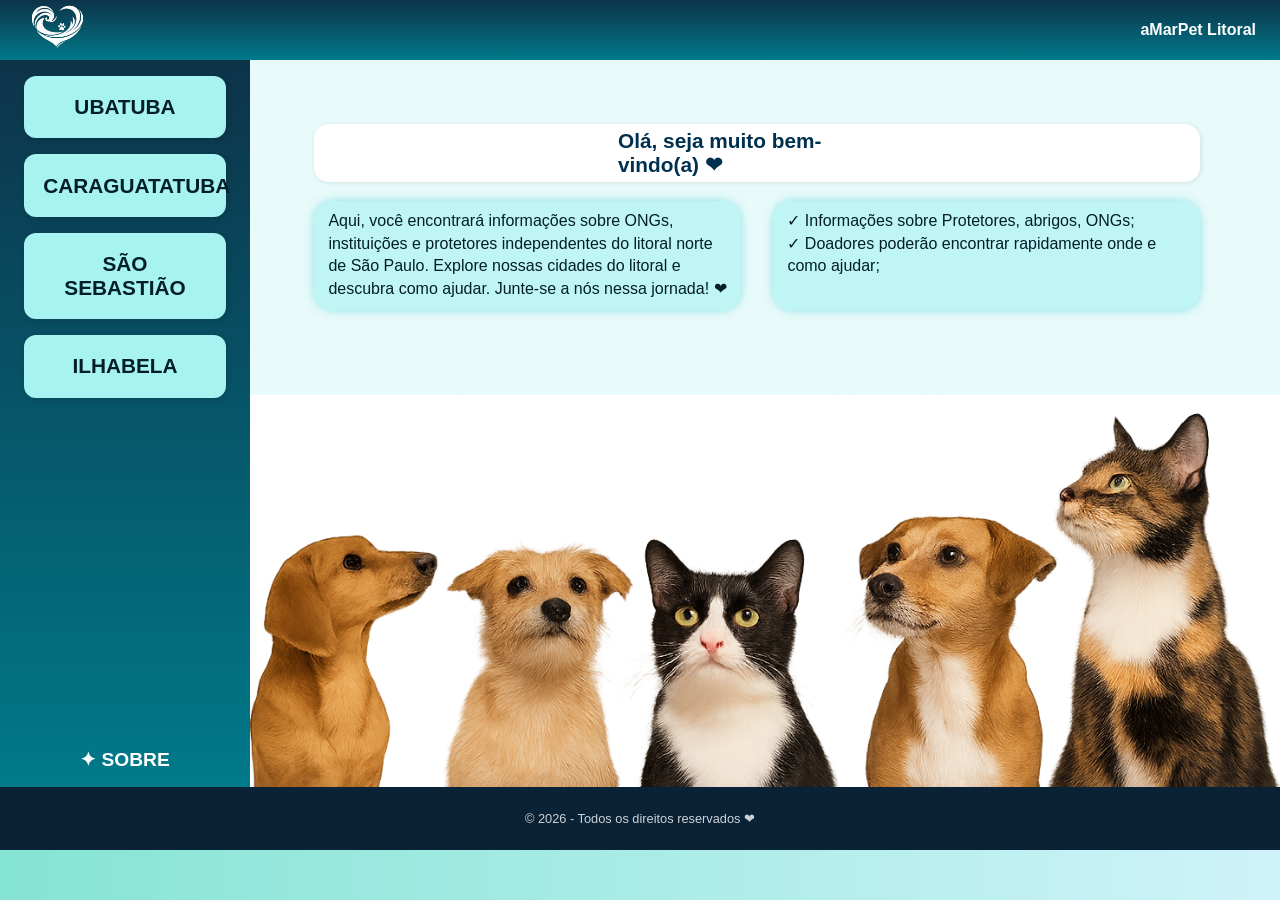
<file: index.html>
<!DOCTYPE html>
<html lang="pt-BR">
<head>
  <meta charset="UTF-8" />
  <meta name="viewport" content="width=device-width, initial-scale=1.0"/>

   <!-- Favicon -->
<link rel="icon" type="image/png" sizes="32x32" href="image/icon.png">
<link rel="apple-touch-icon" href="image/icon.png">
<meta name="theme-color" content="#0d3349">

  <title>aMarPet Litoral</title>
  <link rel="stylesheet" href="style.css" />
  <script defer src="script.js"></script>
</head>
<body>
  <header class="cabecalho-animado">
    <img src="image/logo_head_branco.png" alt="aMarPet Litoral" title="aMarPet Litoral" class="logo" />
    <h1 class="titulo">aMarPet Litoral</h1>
  </header>

<div class="container">
    <nav class="menu-lateral">
      <div class="botoes-links">
        <a href="ubatuba.html" class="btn-link">UBATUBA</a>
        <a href="caraguatatuba.html" class="btn-link">CARAGUATATUBA</a>
        <a href="ssebastiao.html" class="btn-link">SÃO SEBASTIÃO</a>
        <a href="ilhabela.html" class="btn-link">ILHABELA</a>
</div>
      <a href="sobre.html" class="link-sobre">✦ SOBRE</a>
    </nav>

    <main class="apresentacao">
      <h2>Olá, seja muito bem-vindo(a) ❤</h2>

      <div class="textos-blocos">
        <section class="texto-apresentacao">
          <p>
            Aqui, você encontrará informações sobre ONGs, instituições e protetores independentes do litoral norte de São Paulo. Explore nossas cidades do litoral e descubra como ajudar. Junte-se a nós nessa jornada! ❤
          </p>
        </section>

        <section class="texto-apresentacao">
          <p>✓ Informações sobre Protetores, abrigos, ONGs;</p>
          <p>✓ Doadores poderão encontrar rapidamente onde e como ajudar;</p>
        </section>
      </div>
    </main>
  </div>

  <footer>
    <p>&copy; 2026 - Todos os direitos reservados ❤</p>
  </footer>
</body>
</html>
</file>
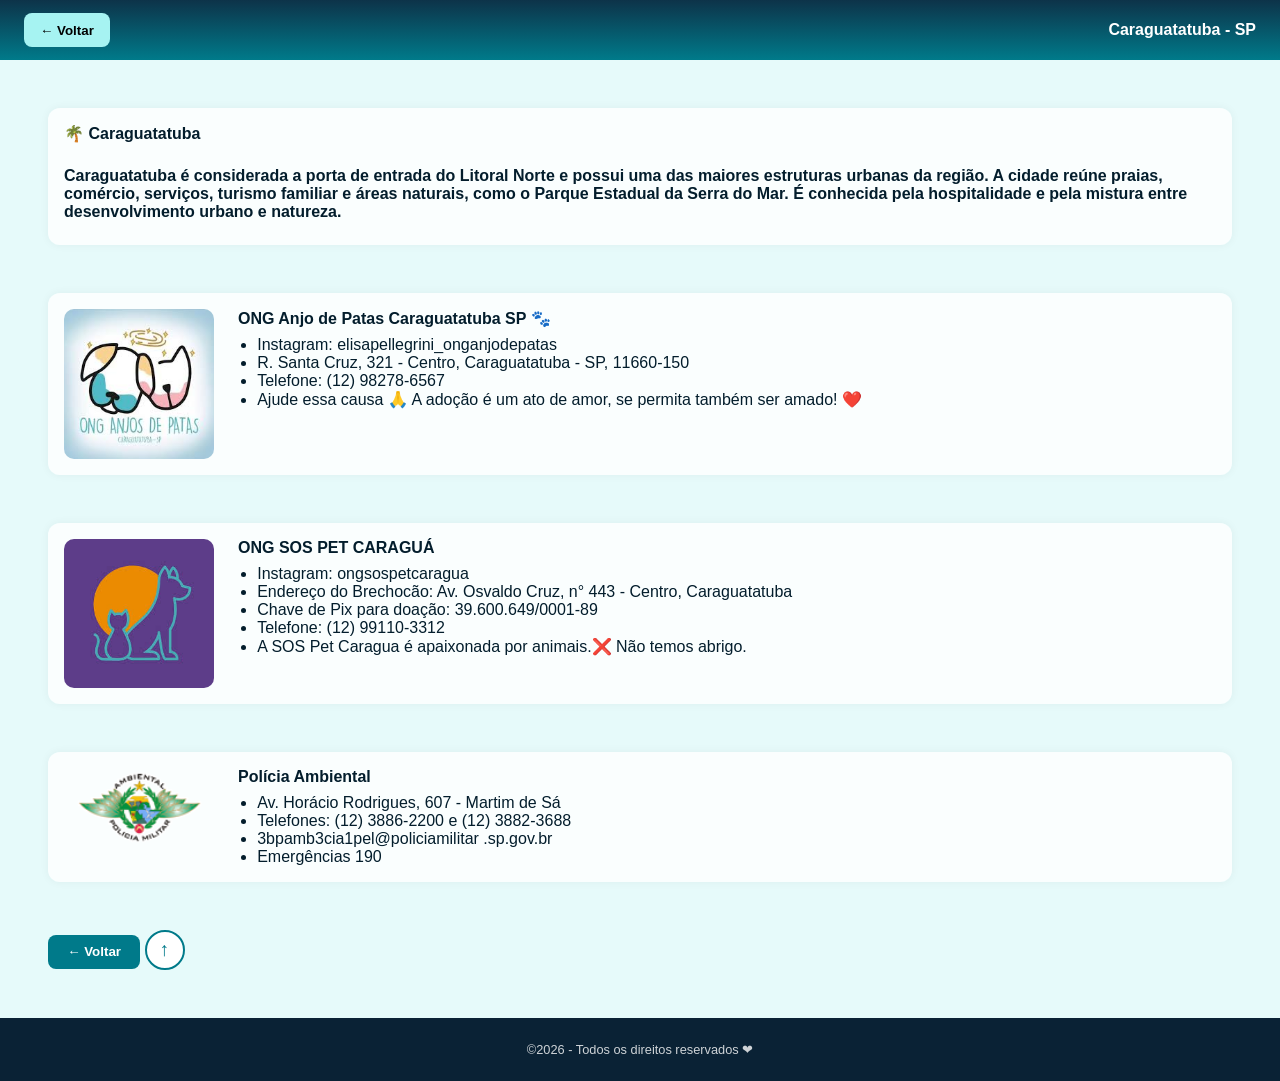
<file: caraguatatuba.html>
<!DOCTYPE html>
<html lang="pt-BR">
<head>
  <meta charset="UTF-8" />
  <meta name="viewport" content="width=device-width, initial-scale=1.0"/>
     <!-- Favicon -->
<link rel="icon" type="image/png" sizes="32x32" href="image/icon.png">
<link rel="apple-touch-icon" href="image/icon.png">
<meta name="theme-color" content="#0d3349">

  <title>Caraguatatuba - aMarPet Litoral</title>
  <link rel="stylesheet" href="style.css" />
  <script defer src="script.js"></script>
</head>
<body>
  <header class="cabecalho-animado">
    <button onclick="voltarParaHome()" class="btn-voltar-topo">← Voltar</button>
    <h1 class="titulo">Caraguatatuba - SP</h1>
  </header>

  <main class="conteudo-pagina-secundaria">
    <section class="secao-info">
       <h1 class="titulo">🌴 Caraguatatuba</h1>
       <div>
          <ul></ul> <p>Caraguatatuba é considerada a porta de entrada do Litoral Norte e possui uma das maiores estruturas urbanas da região. A cidade reúne praias, comércio, serviços, turismo familiar e áreas naturais, como o Parque Estadual da Serra do Mar. É conhecida pela hospitalidade e pela mistura entre desenvolvimento urbano e natureza.</p>
       
        </ul>
      </div>
    </section>

    <section class="secao-info">
      <img src="image/anjosdepata.png" alt="Imagem informativa" class="img-info">
      <div>
        <p>ONG Anjo de Patas Caraguatatuba SP 🐾</p>
        <ul>
          <li>Instagram: elisapellegrini_onganjodepatas</li>
          <li>R. Santa Cruz, 321 - Centro, Caraguatatuba - SP, 11660-150</li>
          <li>Telefone: (12) 98278-6567</li>
          <li>Ajude essa causa 🙏 A adoção é um ato de amor, se permita também ser amado! ❤️</li>
        </ul>
      </div>
    </section>

    <section class="secao-info">
      <img src="image/sos.png" alt="Imagem informativa" class="img-info">
      <div>
        <p>ONG SOS PET CARAGUÁ</p>
        <ul>
          <li>Instagram: ongsospetcaragua</li>
          <li>Endereço do Brechocão: Av. Osvaldo Cruz, n° 443 - Centro, Caraguatatuba</li>
          <li>Chave de Pix para doação: 39.600.649/0001-89</li>
          <li>Telefone:  (12) 99110-3312</li>
          <li> A SOS Pet Caragua é apaixonada por animais.❌️ Não temos abrigo.</li>
        </ul>
      </div>
    </section>

 <section class="secao-info">
      <img src="image/pmlogo.png" alt="Imagem informativa" class="img-info">
      <div>
        <p> Polícia Ambiental</p>
        <ul>
          <li>Av. Horácio Rodrigues, 607 - Martim de Sá</li>
          <li>Telefones: (12) 3886-2200 e (12) 3882-3688</li>
          <li>3bpamb3cia1pel@policiamilitar
            .sp.gov.br</li>
          <li>Emergências 190</li>
        </ul>
      </div>
    </section>

    <div class="botoes-rodape">
      <button onclick="voltarParaHome()" class="btn-rodape">← Voltar</button>
      <button onclick="scrollToTopo()" class="btn-topo" title="Voltar ao topo">↑</button>
    </div>
  </main>

  <footer>
    <p>&copy;2026 - Todos os direitos reservados ❤</p>
  </footer>
</body>
</html>
</file>
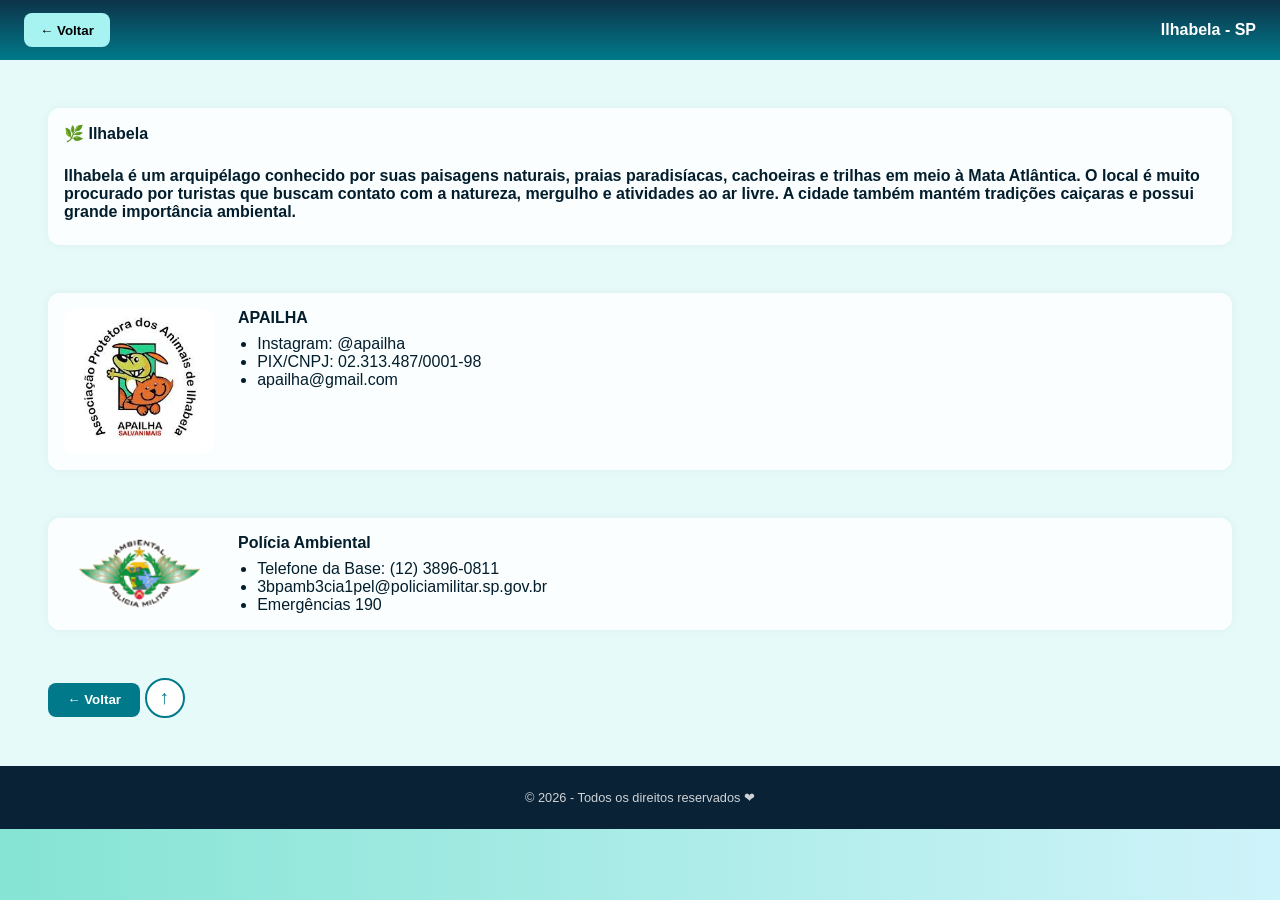
<file: ilhabela.html>
<!DOCTYPE html>
<html lang="pt-BR">
<head>
  <meta charset="UTF-8" />
  <meta name="viewport" content="width=device-width, initial-scale=1.0"/>
     <!-- Favicon -->
<link rel="icon" type="image/png" sizes="32x32" href="image/icon.png">
<link rel="apple-touch-icon" href="image/icon.png">
<meta name="theme-color" content="#0d3349">
  <title>Ilhabela - aMarPet Litoral</title>
  <link rel="stylesheet" href="style.css" />
  <script defer src="script.js"></script>
</head>
<body>
  <header class="cabecalho-animado">
    <button onclick="voltarParaHome()" class="btn-voltar-topo">← Voltar</button>
    <h1 class="titulo">Ilhabela - SP</h1>
  </header>

  <main class="conteudo-pagina-secundaria">
    <section class="secao-info">
          <h1 class="titulo">🌿 Ilhabela</h1>
       <div>
          <ul></ul> <p>Ilhabela é um arquipélago conhecido por suas paisagens naturais, praias paradisíacas, cachoeiras e trilhas em meio à Mata Atlântica. O local é muito procurado por turistas que buscam contato com a natureza, mergulho e atividades ao ar livre. A cidade também mantém tradições caiçaras e possui grande importância ambiental.</p>
       
        </ul>
      </div>
    </section>


    <section class="secao-info">
      <img src="image/apailha.png" alt="Imagem informativa" class="img-info">
      <div>
        <p>APAILHA</p>
        <ul>
          <li>Instagram: @apailha</li>
          <li>PIX/CNPJ: 02.313.487/0001-98</li>
          <li>apailha@gmail.com</li>
        </ul>
      </div>
    </section>

      <section class="secao-info">
      <img src="image/pmlogo.png" alt="Imagem informativa" class="img-info">
      <div>
        <p> Polícia Ambiental</p>
         <ul>
          <li>Telefone da Base: (12) 3896-0811</li>
          <li>3bpamb3cia1pel@policiamilitar.sp.gov.br</li>
          <li>Emergências 190</li>
        </ul>
      </div>
    </section>

    <div class="botoes-rodape">
      <button onclick="voltarParaHome()" class="btn-rodape">← Voltar</button>
      <button onclick="scrollToTopo()" class="btn-topo" title="Voltar ao topo">↑</button>
    </div>
  </main>

  <footer>
    <p>&copy; 2026 - Todos os direitos reservados ❤</p>
  </footer>
</body>
</html>
</file>
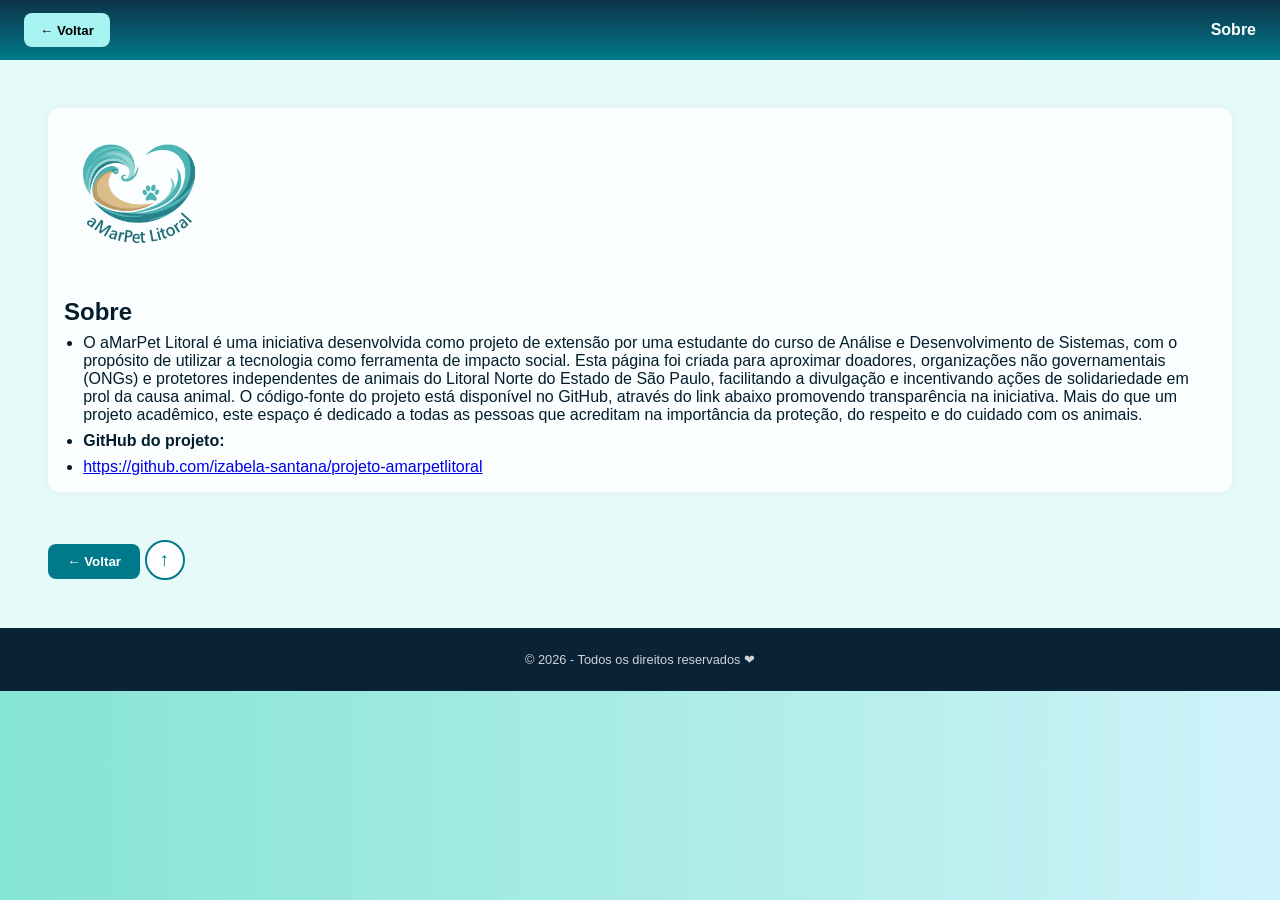
<file: sobre.html>
<!DOCTYPE html>
<html lang="pt-BR">
<head>
  <meta charset="UTF-8" />
  <meta name="viewport" content="width=device-width, initial-scale=1.0"/>

     <!-- Favicon -->
<link rel="icon" type="image/png" sizes="32x32" href="image/icon.png">
<link rel="apple-touch-icon" href="image/icon.png">
<meta name="theme-color" content="#0d3349">
  <title>Sobre</title>
  <link rel="stylesheet" href="style.css" />
  <script defer src="script.js"></script>
</head>
<body>
  <header class="cabecalho-animado">
    <button onclick="voltarParaHome()" class="btn-voltar-topo">← Voltar</button>
    <h1 class="titulo">Sobre</h1>
  </header>

  <main class="conteudo-pagina-secundaria">
    <section class="secao-info">
      <img src="image/logoamarpetlitoral.png" alt="logo projeto aMarPet Litoral" class="img-info">
      <div>
        
      <h2>Sobre</h2>
      <p></p>
        <ul>
            
          <li>O aMarPet Litoral é uma iniciativa desenvolvida como projeto de extensão por uma estudante do curso de Análise e Desenvolvimento de Sistemas, com o propósito de utilizar a tecnologia como ferramenta de impacto social.

Esta página foi criada para aproximar doadores, organizações não governamentais (ONGs) e protetores independentes de animais do Litoral Norte do Estado de São Paulo, facilitando a divulgação e incentivando ações de solidariedade em prol da causa animal.

O código-fonte do projeto está disponível no GitHub, através do link abaixo promovendo transparência na iniciativa.

Mais do que um projeto acadêmico, este espaço é dedicado a todas as pessoas que acreditam na importância da proteção, do respeito e do cuidado com os animais.
 <p>
   
 </p>
<li><p> GitHub do projeto:</p></li>
<li>
  <a href="https://github.com/izabela-santana/projeto-amarpetlitoral" target="_blank" rel="noopener noreferrer">https://github.com/izabela-santana/projeto-amarpetlitoral</a>
    </li>
      
        </ul>
      </div>
    </section>



    <div class="botoes-rodape">
      <button onclick="voltarParaHome()" class="btn-rodape"> ← Voltar</button>
      <button onclick="scrollToTopo()" class="btn-topo" title="Voltar ao topo">↑</button>
    </div>
  </main>

  <footer>
    <p>&copy; 2026 - Todos os direitos reservados ❤</p>
  </footer>
</body>
</html>
</file>
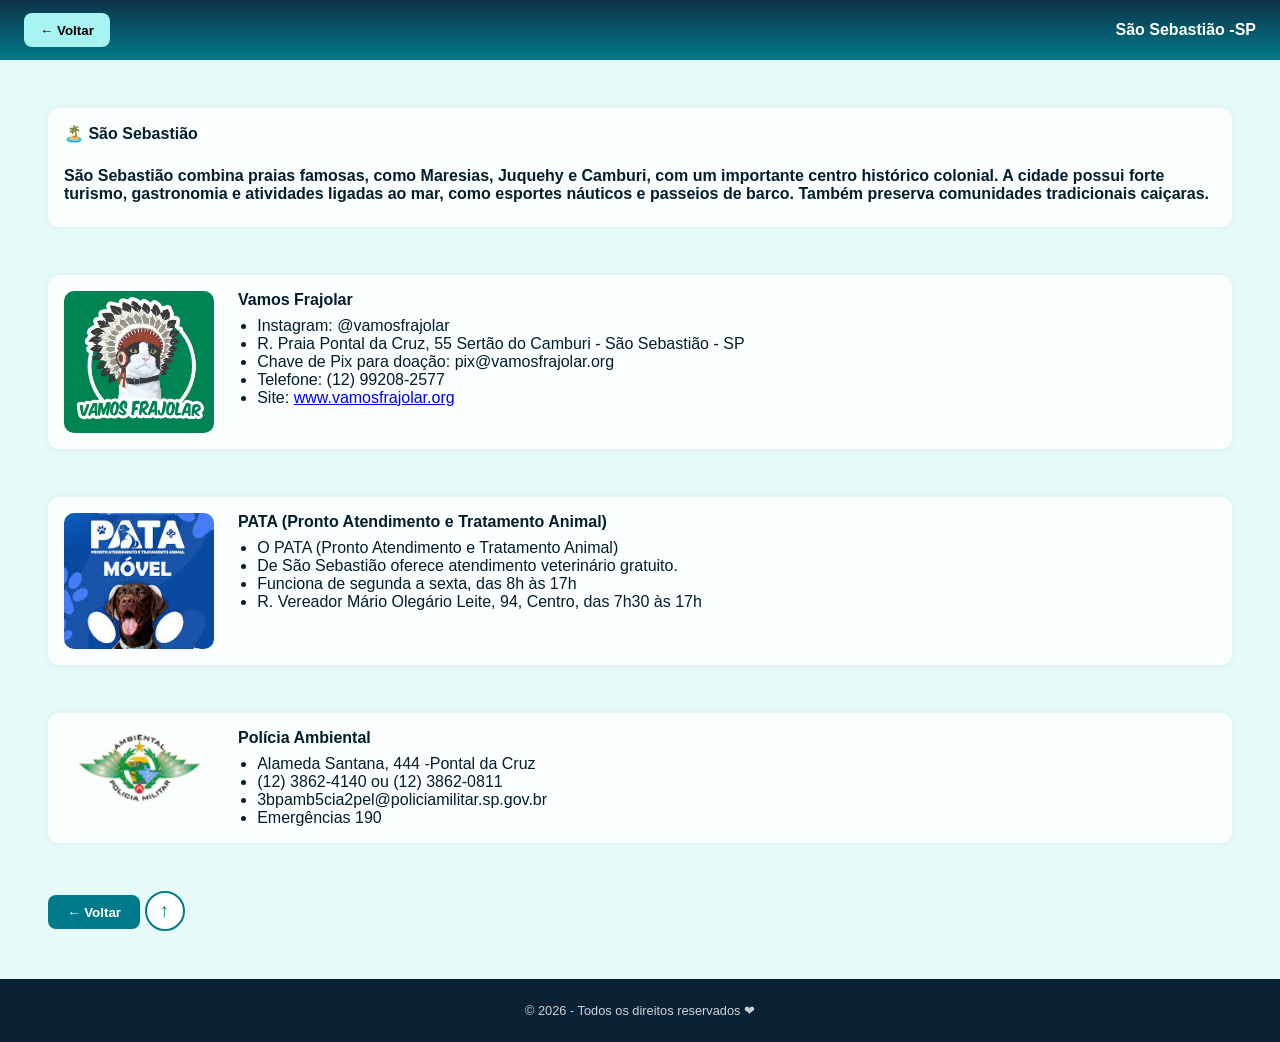
<file: ssebastiao.html>
<!DOCTYPE html>
<html lang="pt-BR">
<head>
  <meta charset="UTF-8" />
  <meta name="viewport" content="width=device-width, initial-scale=1.0"/>
     <!-- Favicon -->
<link rel="icon" type="image/png" sizes="32x32" href="image/icon.png">
<link rel="apple-touch-icon" href="image/icon.png">
<meta name="theme-color" content="#0d3349">
  <title>São Sebastião - aMarPet Litoral</title>
  <link rel="stylesheet" href="style.css" />
  <script defer src="script.js"></script>
</head>
<body>
  <header class="cabecalho-animado">
    <button onclick="voltarParaHome()" class="btn-voltar-topo">← Voltar</button>
    <h1 class="titulo">São Sebastião -SP</h1>
  </header>

  <main class="conteudo-pagina-secundaria">
    <section class="secao-info">
            <h1 class="titulo">🏝️ São Sebastião</h1>
       <div>
          <ul></ul> <p>São Sebastião combina praias famosas, como Maresias, Juquehy e Camburi, com um importante centro histórico colonial. A cidade possui forte turismo, gastronomia e atividades ligadas ao mar, como esportes náuticos e passeios de barco. Também preserva comunidades tradicionais caiçaras.</p>
       
        </ul>
      </div>
    </section>

    <section class="secao-info">
      <img src="image/frajolar.png" alt="Imagem informativa" class="img-info">
      <div>
        <p>Vamos Frajolar</p>

        <ul>
          <li>Instagram: @vamosfrajolar</li>
          <li>R. Praia Pontal da Cruz, 55 Sertão do Camburi - São Sebastião - SP</li>
          <li>Chave de Pix para doação: pix@vamosfrajolar.org</li>
          <li>Telefone: (12) 99208-2577</li>
    <li>
      Site: <a href="https://vamosfrajolar.org" target="_blank" rel="noopener noreferrer">www.vamosfrajolar.org</a>
    </li>

        </ul>
      </div>
    </section>

    <section class="secao-info">
      <img src="image/pata.png" alt="Imagem informativa" class="img-info">
      <div>
        <p> PATA (Pronto Atendimento e Tratamento Animal)</p>
        <ul>
          <li>O PATA (Pronto Atendimento e Tratamento Animal)</li>
          <li>De São Sebastião oferece atendimento veterinário gratuito.</li>
          <li>Funciona de segunda a sexta, das 8h às 17h</li>
          <li>R. Vereador Mário Olegário Leite, 94, Centro, das 7h30 às 17h</li>
    
        </ul>
      </div>
    </section>

   
      <section class="secao-info">
      <img src="image/pmlogo.png" alt="Imagem informativa" class="img-info">
      <div>
        <p> Polícia Ambiental</p>
        <ul>
          <li>Alameda Santana, 444 -Pontal da Cruz</li>
          <li>(12) 3862-4140 ou (12) 3862-0811</li>
          <li>3bpamb5cia2pel@policiamilitar.sp.gov.br</li>
         <li>Emergências 190</li>
        </ul>
      </div>
    </section>

    <div class="botoes-rodape">
      <button onclick="voltarParaHome()" class="btn-rodape">← Voltar</button>
      <button onclick="scrollToTopo()" class="btn-topo" title="Voltar ao topo">↑</button>
    </div>
  </main>

  <footer>
    <p>&copy; 2026 - Todos os direitos reservados ❤</p>
  </footer>
</body>
</html>
</file>
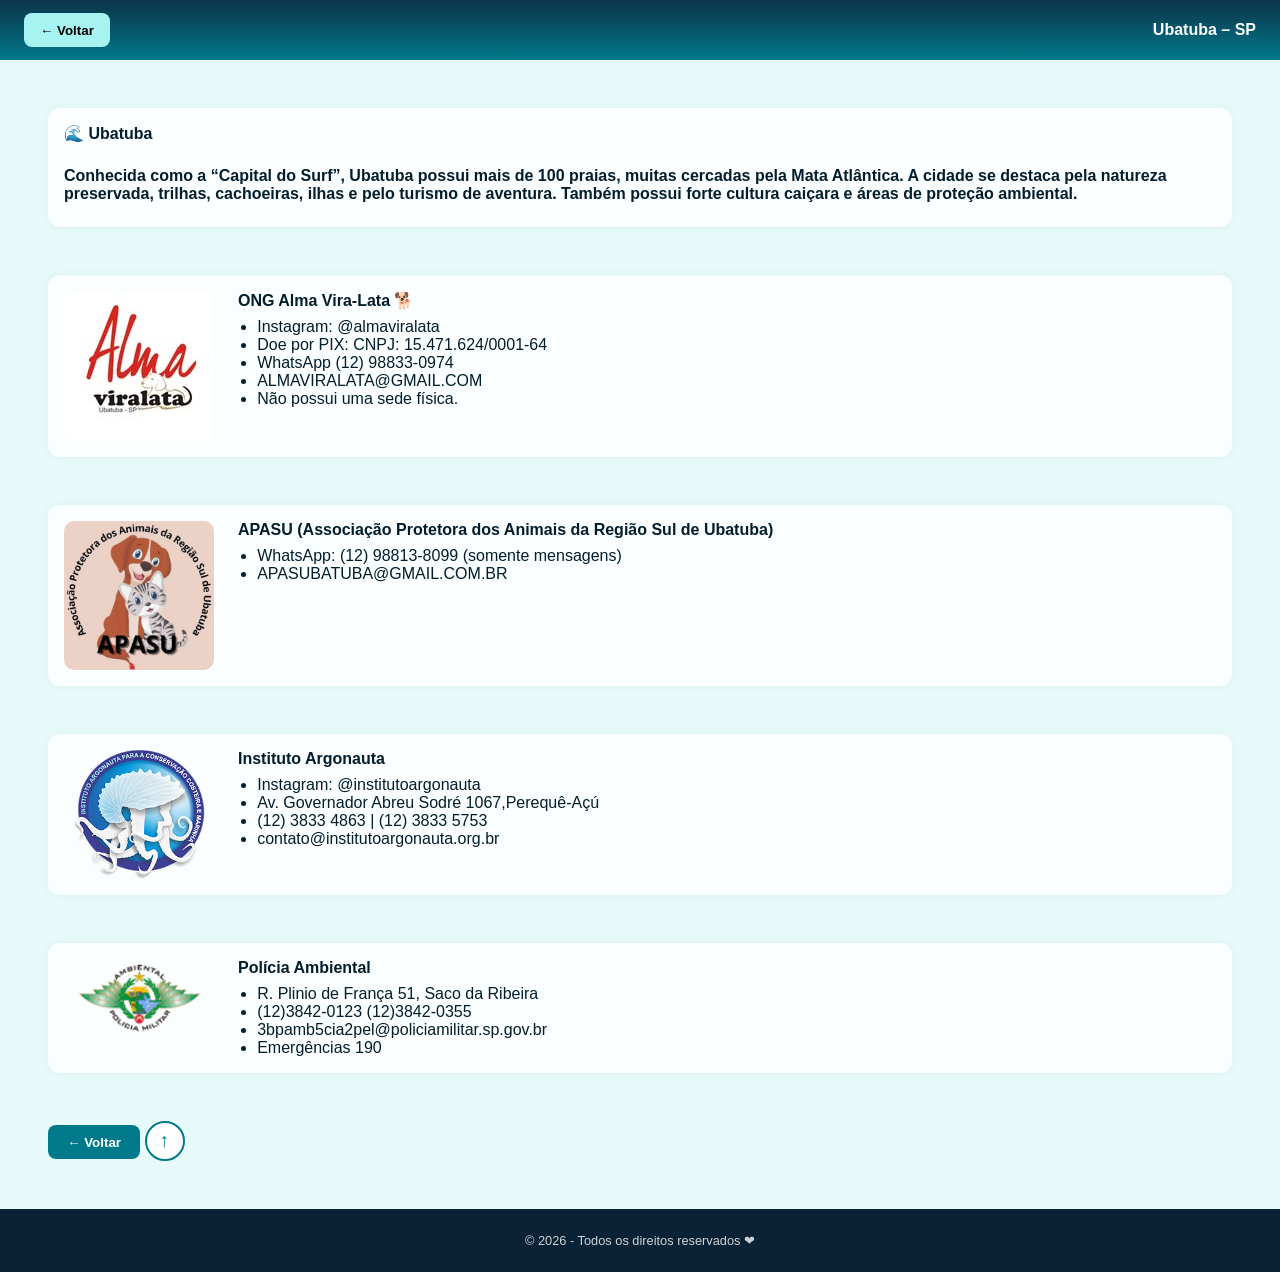
<file: ubatuba.html>
<!DOCTYPE html>
<html lang="pt-BR">
<head>
  <meta charset="UTF-8" />
  <meta name="viewport" content="width=device-width, initial-scale=1.0"/>
     <!-- Favicon -->
<link rel="icon" type="image/png" sizes="32x32" href="image/icon.png">
<link rel="apple-touch-icon" href="image/icon.png">
<meta name="theme-color" content="#0d3349">
  <title>Ubatuba - aMarPet Litoral</title>
  <link rel="stylesheet" href="style.css" />
  <script defer src="script.js"></script>
</head>
<body>
  <header class="cabecalho-animado">
    <button onclick="voltarParaHome()" class="btn-voltar-topo">← Voltar</button>
    <h1 class="titulo">Ubatuba – SP</h1>
  </header>

  <main class="conteudo-pagina-secundaria">
    <section class="secao-info">
      <h1 class="titulo">🌊 Ubatuba</h1>
      <div>
          <ul></ul> <p>Conhecida como a “Capital do Surf”, Ubatuba possui mais de 100 praias, muitas cercadas pela Mata Atlântica. A cidade se destaca pela natureza preservada, trilhas, cachoeiras, ilhas e pelo turismo de aventura. Também possui forte cultura caiçara e áreas de proteção ambiental.</p>
       
        </ul>
      </div>
    </section>

    <section class="secao-info">
      <img src="image/almaviralatalogo.jpg" alt="Imagem informativa" class="img-info">
      <div>
        <p>ONG Alma Vira-Lata 🐕</p>
        <ul>
          <li>Instagram: @almaviralata</li> 
          <li>Doe por PIX: CNPJ: 15.471.624/0001-64</li>
          <li>WhatsApp (12) 98833-0974</li>
          <li>ALMAVIRALATA@GMAIL.COM</li>
          <li>Não possui uma sede física.</li>
        </ul>
      </div>
    </section>


    <section class="secao-info">
      <img src="image/apasulogo.png" alt="Imagem informativa" class="img-info">
      <div>
        <p>APASU (Associação Protetora dos Animais da Região Sul de Ubatuba)</p>
        <ul>
          <li>WhatsApp: (12) 98813-8099 (somente mensagens)</li>
          <li>APASUBATUBA@GMAIL.COM.BR</li>
        </ul>
      </div>
    </section>

    <section class="secao-info">
      <img src="image/logoargonauta.png" alt="Imagem informativa" class="img-info">
      <div>
        <p> Instituto Argonauta</p>
        <ul>
           <li>Instagram: @institutoargonauta</li> 
          <li>Av. Governador Abreu Sodré 1067,Perequê-Açú</li>
          <li>(12) 3833 4863 | (12) 3833 5753</li>
          <li>contato@institutoargonauta.org.br</li>
        </ul>
      </div>
    </section>


      <section class="secao-info">
      <img src="image/pmlogo.png" alt="Imagem informativa" class="img-info">
      <div>
        <p> Polícia Ambiental</p>
        <ul>
          <li>R. Plinio de França 51, Saco da Ribeira</li>
          <li>(12)3842-0123 (12)3842-0355</li>
          <li>3bpamb5cia2pel@policiamilitar.sp.gov.br</li>
          <li>Emergências 190</li>
        </ul>
      </div>
    </section>


    <div class="botoes-rodape">
      <button onclick="voltarParaHome()" class="btn-rodape">← Voltar</button>
      <button onclick="scrollToTopo()" class="btn-topo" title="Voltar ao topo">↑</button>
    </div>
  </main>

  <footer>
    <p>&copy; 2026 - Todos os direitos reservados ❤</p>
  </footer>
</body>
</html>
</file>
<file: style.css>
/* === RESET GERAL === */
* {
  margin: 0;
  padding: 0;
  box-sizing: border-box;
}

/* === CORPO DA PÁGINA === */
body, html {
  height: 100%;
  font-family: Candara, Arial, sans-serif;
  background: linear-gradient(to right, #85e4d4, rgb(207, 243, 250));
  color: #031d2c;
  scroll-behavior: smooth;
}

/* Container principal: menu lateral + conteúdo */
.container {
  display: flex;
  min-height: 80.8svh;
  background-color: #e8fafa;
}

/* === CABEÇALHO COM ANIMAÇÃO === */
.cabecalho-animado {
  display: flex;
  align-items: center;
  justify-content: space-between;
  background: linear-gradient(to bottom, #0d3349, #007a8a);
  padding: 0.6rem 1.5rem;
  color: #ffffff;
  animation: fadeInHeader 1s ease-in-out;
  flex-shrink: 0;
  height: 60px;
}

@keyframes fadeInHeader {
  from {
    opacity: 0;
    transform: translateY(-10px);
  }
  to {
    opacity: 1;
    transform: translateY(0);
  }
}

.logo {
  width: 66px;
  height: auto;
}

.titulo {
  font-size: 1rem;
  font-weight: bold;
}

/* === MENU LATERAL === */
.menu-lateral {
  background: linear-gradient(to bottom, #0d3349, #007a8a);
  color: white;
  padding: 2rem 1.5rem 1.5rem 1.5rem;
  width: 160px;
  min-width: 250px;
  display: flex;
  flex-direction: column;
  justify-content: space-between;
  flex-shrink: 0;
}

/* Container dos botões do menu */
.botoes-links {
  display: flex;
  flex-direction: column;
  gap: 1rem;
}

/* Botões principais do menu lateral */
.btn-link {
  background-color: #a6f3f2;
  color: #031d2c;
  padding: 1.2rem;
  border-radius: 12px;
  font-weight: bold;
  text-align: center;
  text-decoration: none;
  font-size: 1.3rem;
  transition: background-color 0.3s ease, transform 0.2s ease, box-shadow 0.2s ease;
  box-shadow: 2px 2px 6px rgba(0,0,0,0.15);
  user-select: none;
}

.btn-link:hover {
  background-color: #cdf7fb;
  transform: scale(1.05);
  box-shadow: 4px 4px 10px rgba(14, 5, 5, 0.25);
}


.link-sobre {
  display: block;
  color: #ffffff;
  font-weight: bold;
  text-decoration: none;
  font-size: 1.2rem;
  margin-top: 3rem;
  transition: color 0.3s ease;
  text-align: center;
  cursor: pointer;
  user-select: none;
}

.link-sobre:hover {
  color: #6cfaff;
  
}

.link-sobre::before {

  font-size: 1.4rem;
  vertical-align: middle;
  margin-right: 0.3rem;
}

/* === SEÇÃO DE APRESENTAÇÃO === */
.apresentacao {
  flex: 1;
  display: flex;
    flex-wrap: wrap;
  flex-direction: column;
  align-items:  flex-start;
  padding: 4rem 5rem 4rem 4rem; /* Reduzido para evitar espaço com o footer */
  background: url('image/animais.png') no-repeat center center;
  background-size: contain;
  background-position: center bottom;
  background-repeat: no-repeat;
  position: relative;
}


/* Aumentar imagem de fundo apenas em desktop */
@media (min-width: 1024px) {
  .apresentacao {
    background-size: 100% auto;
  }

  .menu-lateral {
    padding-top: 1rem;
    padding-bottom: 1rem;
  }
}

/* Título de boas-vindas */
.apresentacao h2 {
  width: 100%;
  font-size: 1.3rem;
  margin-bottom: 1.2rem;
  color: #003050;
  background-color: #ffffff;
  padding: 0.3rem 19rem;
  border-radius: 15px;
  font-weight: 600;
  box-shadow: 1px 1px 5px rgba(0,0,0,0.1);
  user-select: none;
}

/* Blocos de apresentação */
.textos-blocos {
  display: flex;
  gap: 2rem;
  width: 100%;
}

.texto-apresentacao {
  flex: 1;
  min-width: 250px;
  font-size: 1rem;
  line-height: 1.4;
  background-color: rgba(166, 243, 242, 0.6);
  padding: 0.6rem 0.9rem;
  border-radius: 20px;
  box-shadow: 0 0 10px rgba(96, 217, 221, 0.7);
  user-select: text;
}

/* === PÁGINAS SECUNDÁRIAS === */
.conteudo-pagina-secundaria {
  padding: 3rem;
  background-color: #e6fafa;
}

.secao-info {
  display: flex;
  flex-wrap: wrap;
  align-items: flex-start;
  gap: 1.5rem;
  margin-bottom: 3rem;
  background-color: #ffffffc9;
  padding: 1rem;
  border-radius: 12px;
  box-shadow: 0 0 10px rgba(0,0,0,0.05);
}

.img-info {
  width: 150px;
  border-radius: 10px;
}

.secao-info p {
  margin-bottom: 0.5rem;
  font-weight: bold;
}

.secao-info ul {
  list-style-type: disc;
  padding-left: 1.2rem;
}

/* === BOTÕES PADRÃO === */
button,
.btn-link {
  cursor: pointer;
  user-select: none;
}

.btn-voltar-topo {
  background-color: #a6f3f2;
  border: none;
  padding: 0.6rem 1rem;
  border-radius: 8px;
  font-weight: bold;
  transition: background 0.3s ease, transform 0.2s ease;
}

.btn-voltar-topo:hover {
  background-color: #d6ffff;
  transform: scale(1.03);
}

.btn-voltar-topo:active {
  transform: scale(0.97);
}

.btn-rodape {
  padding: 0.6rem 1.2rem;
  border-radius: 8px;
  background-color: #007a8a;
  color: white;
  border: none;
  font-weight: bold;
  transition: background 0.3s ease, transform 0.2s ease;
}

.btn-rodape:hover {
  background-color: #009aa7;
  transform: scale(1.05);
}

.btn-rodape:active {
  transform: scale(0.95);
}

.btn-topo {
  background-color: #ffffff;
  color: #007a8a;
  border: 2px solid #007a8a;
  border-radius: 50%;
  width: 40px;
  height: 40px;
  font-size: 1.2rem;
  font-weight: bold;
  transition: background 0.3s ease, transform 0.2s ease;
}

.btn-topo:hover {
  background-color: #f6c6f8;
  transform: scale(1.1);
}

/* === RODAPÉ === */
footer {
  background-color: #0a2235;
  color: #ffffffcc;
  text-align: center;
  padding: 1.5rem 3rem;
  font-size: 0.8rem;
  user-select: none;
  
}

/* === RESPONSIVIDADE === */
@media (max-width: 768px) {
  .container {
    flex-direction: column;
  }

  .menu-lateral {
    width: 100%;
    flex-direction: row;
    flex-wrap: wrap;
    align-items: center;
    justify-content: space-around;
    padding: 1rem 0;
  }

  .btn-link {
    width: 100%;
    max-width: 150px;
    font-size: 0.8rem;
    margin-bottom: 0.1rem;
  }

  .link-sobre {
    margin-top: 14rem;
    font-size: 0.8rem;
  }

  .apresentacao {
    padding: 0.4rem 1rem 9rem 1rem;
  }

  .apresentacao h2 {
    font-size: 1rem;
    text-align: center;
    padding: 0.7rem 1rem;
  }

  .textos-blocos {
    flex-direction: column;
    gap: 1.5rem;
  }


}
</file>
